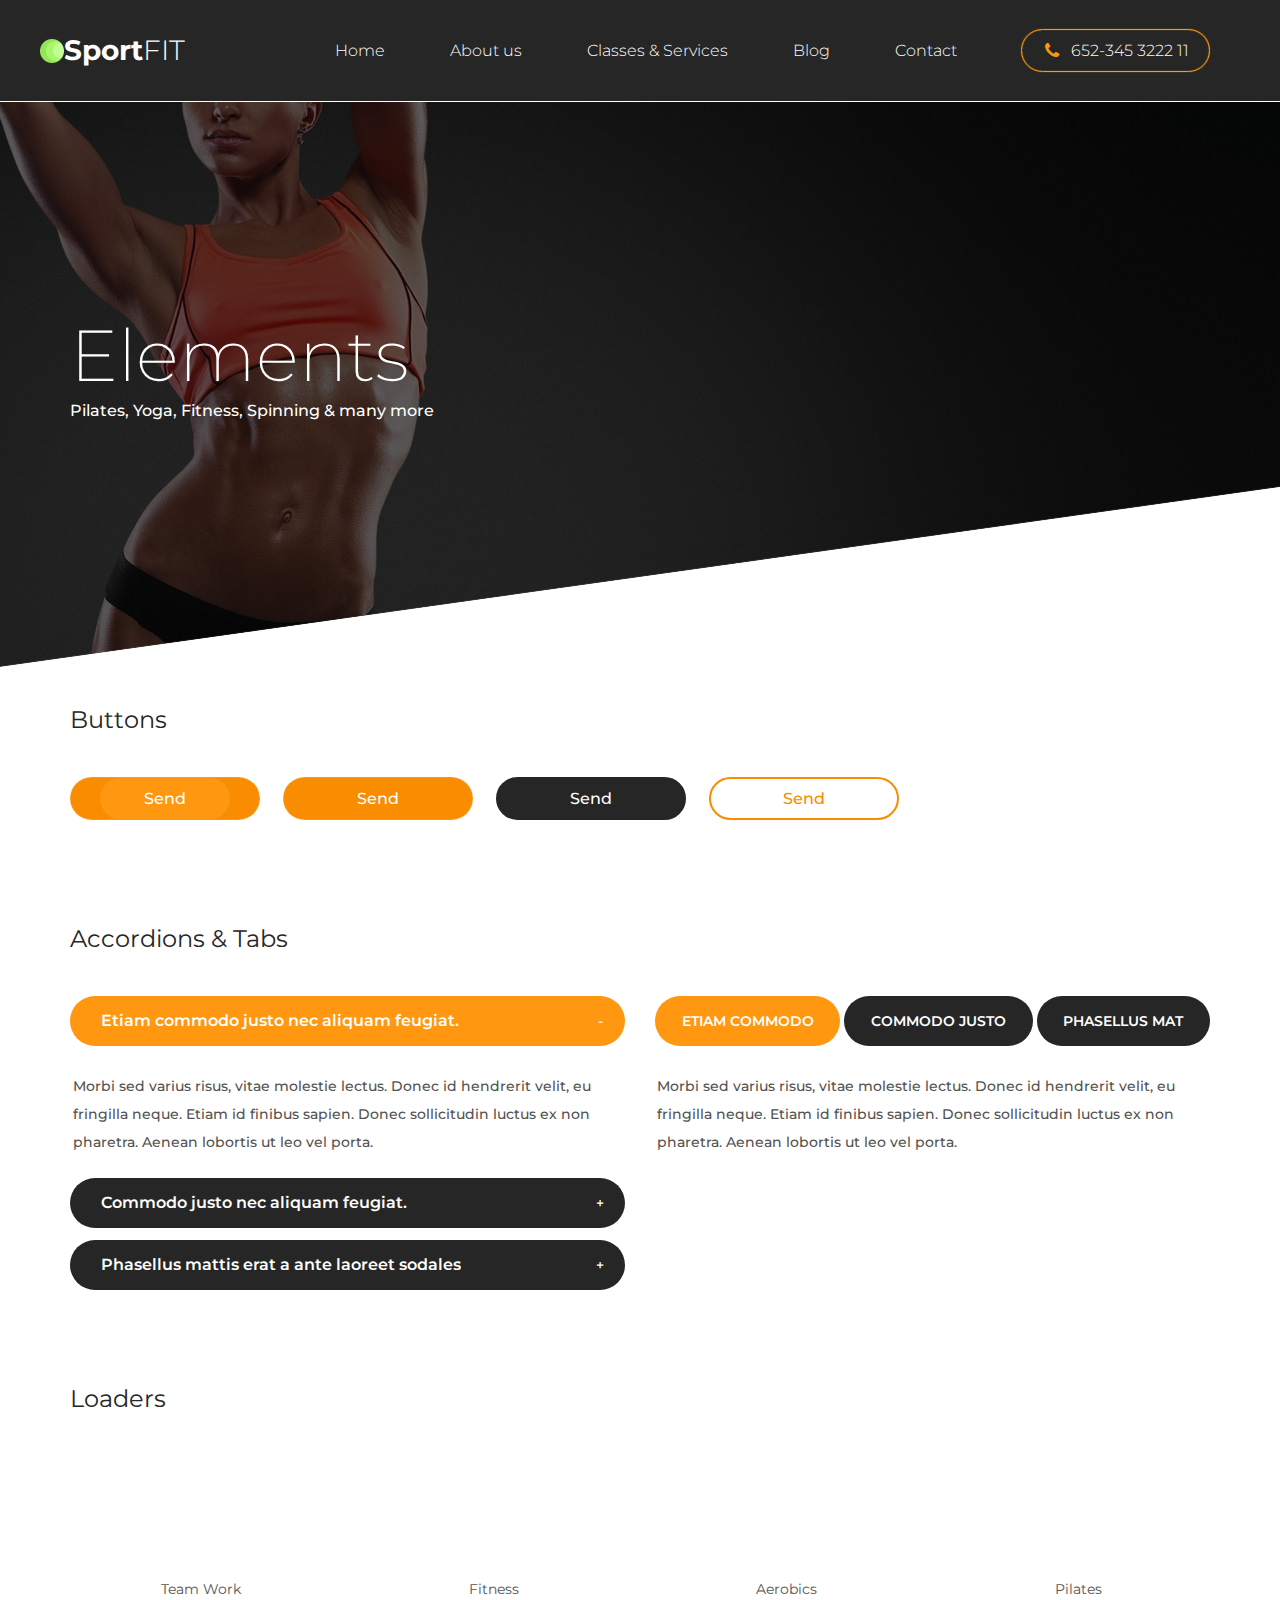
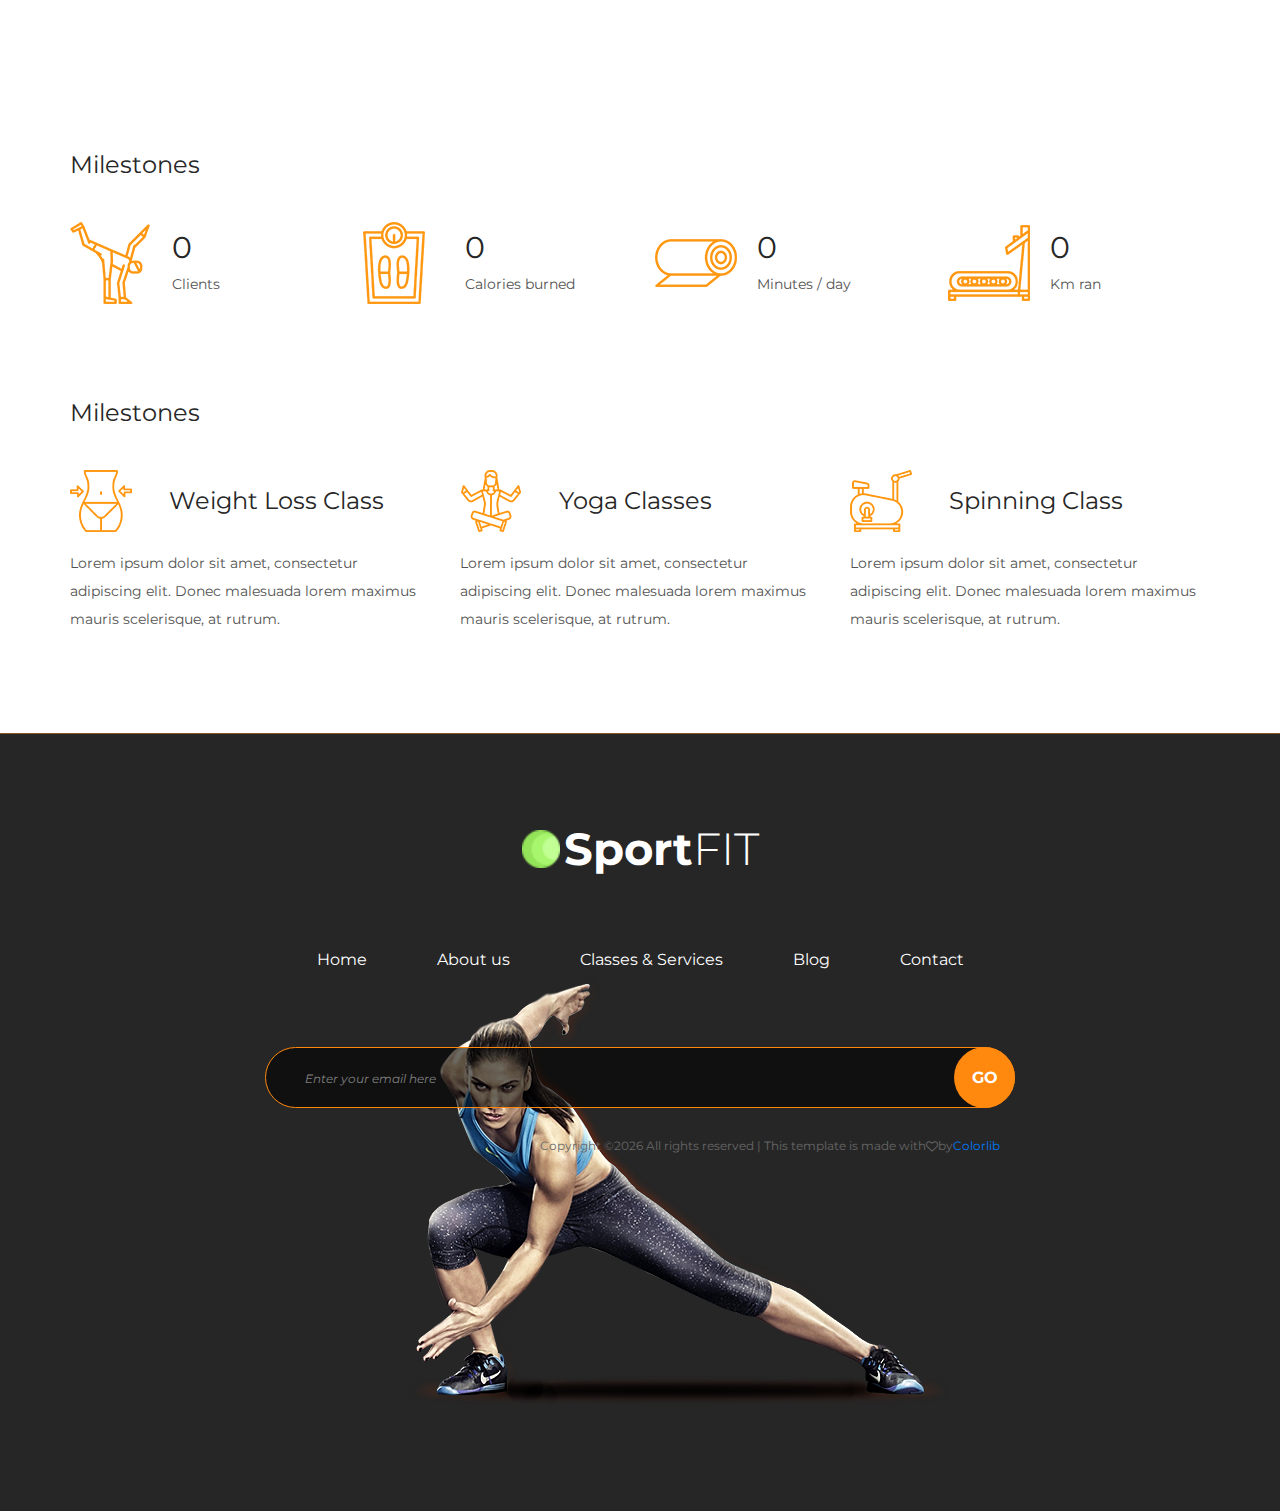
<file: elements.html>
<!DOCTYPE html>
<html lang="en">
<head>
<title>Elements</title>
<meta charset="utf-8">
<meta http-equiv="X-UA-Compatible" content="IE=edge">
<meta name="description" content="SportFIT template project">
<meta name="viewport" content="width=device-width, initial-scale=1">
<link rel="stylesheet" type="text/css" href="styles/bootstrap-4.1.2/bootstrap.min.css">
<link href="plugins/font-awesome-4.7.0/css/font-awesome.min.css" rel="stylesheet" type="text/css">
<link rel="stylesheet" type="text/css" href="styles/elements.css">
<link rel="stylesheet" type="text/css" href="styles/elements_responsive.css">
</head>
<body>

<div class="super_container">
	
	<!-- Header -->

	<header class="header">
		<div class="container">
			<div class="row">
				<div class="col">
					<div class="header_content d-flex flex-row align-items-center justify-content-start trans_400">
						<a href="#">
							<div class="logo d-flex flex-row align-items-center justify-content-start"><img src="images/dot.png" alt=""><div>Sport<span>fit</span></div></div>
						</a>
						<nav class="main_nav">
							<ul class="d-flex flex-row align-items-center justify-content-start">
								<li><a href="index.html">Home</a></li>
								<li><a href="about.html">About us</a></li>
								<li><a href="services.html">Classes & Services</a></li>
								<li><a href="blog.html">Blog</a></li>
								<li><a href="contact.html">Contact</a></li>
							</ul>
						</nav>
						<div class="phone d-flex flex-row align-items-center justify-content-start ml-auto">
							<i class="fa fa-phone" aria-hidden="true"></i>
							<div>652-345 3222 11</div>
						</div>
					</div>
				</div>
			</div>
		</div>
	</header>

	<!-- Hamburger -->
	
	<div class="hamburger_bar trans_400 d-flex flex-row align-items-center justify-content-start">
		<div class="hamburger">
			<div class="menu_toggle d-flex flex-row align-items-center justify-content-start">
				<span>menu</span>
				<div class="hamburger_container">
					<div class="menu_hamburger">
						<div class="line_1 hamburger_lines" style="transform: matrix(1, 0, 0, 1, 0, 0);"></div>
						<div class="line_2 hamburger_lines" style="visibility: inherit; opacity: 1;"></div>
						<div class="line_3 hamburger_lines" style="transform: matrix(1, 0, 0, 1, 0, 0);"></div>
					</div>
				</div>
			</div>
		</div>
	</div>

	<!-- Menu -->

	<div class="menu trans_800">
		<div class="menu_content d-flex flex-column align-items-center justify-content-center text-center">
			<ul>
				<li><a href="index.html">Home</a></li>
				<li><a href="about.html">About us</a></li>
				<li><a href="services.html">Classes & Services</a></li>
				<li><a href="blog.html">Blog</a></li>
				<li><a href="contact.html">Contact</a></li>
			</ul>
		</div>
		<div class="menu_phone d-flex flex-row align-items-center justify-content-start">
			<i class="fa fa-phone" aria-hidden="true"></i>
				<span>652-345 3222 11</span>
		</div>
	</div>

	<!-- Home -->

	<div class="home">
		<div class="background_image" style="background-image:url(images/contact.jpg)"></div>
		<div class="overlay"></div>
		<div class="home_container">
			<div class="container">
				<div class="row">
					<div class="col">
						<div class="home_content">
							<div class="home_title">Elements</div>
							<div class="home_subtitle">Pilates, Yoga, Fitness, Spinning & many more</div>
						</div>
					</div>
				</div>
			</div>
		</div>
	</div>

	<!-- Elements -->

	<div class="elements">
		<div class="container">
			<div class="row">
				<div class="col">
					
					<!-- Buttons -->
					<div class="buttons">
						<div class="elements_title">Buttons</div>
						<div class="buttons_container d-flex flex-row align-items-start justify-content-start flex-wrap">
							<div class="button button_1"><a href="#">Send</a></div>
							<div class="button button_2 trans_200"><a href="#">Send</a></div>
							<div class="button button_3 trans_200"><a href="#">Send</a></div>
							<div class="button button_4"><a href="#">Send</a></div>
						</div>
					</div>

					<!-- Accordions & Tabs -->

					<div class="accordions_and_tabs">
						<div class="elements_title">Accordions & Tabs</div>

						<div class="row accordidons_and_tabs_row">

							<!-- Accordions -->
							<div class="col-lg-6">
								<div class="accordions">
									
									<!-- Accordion -->
									<div class="accordion_container">
										<div class="accordion d-flex flex-row align-items-center active"><div>Etiam commodo justo nec aliquam feugiat.</div></div>
										<div class="accordion_panel">
											<div>
												<p>Morbi sed varius risus, vitae molestie lectus. Donec id hendrerit velit, eu fringilla neque. Etiam id finibus sapien. Donec sollicitudin luctus ex non pharetra. Aenean lobortis ut leo vel porta.</p>
											</div>
										</div>
									</div>
									
									<!-- Accordion -->
									<div class="accordion_container">
										<div class="accordion d-flex flex-row align-items-center"><div>Commodo justo nec aliquam feugiat. </div></div>
										<div class="accordion_panel">
											<div>
												<p>Morbi sed varius risus, vitae molestie lectus. Donec id hendrerit velit, eu fringilla neque. Etiam id finibus sapien. Donec sollicitudin luctus ex non pharetra. Aenean lobortis ut leo vel porta.</p>
											</div>
										</div>
									</div>

									<!-- Accordion -->
									<div class="accordion_container">
										<div class="accordion d-flex flex-row align-items-center"><div>Phasellus mattis erat a ante laoreet sodales</div></div>
										<div class="accordion_panel">
											<div>
												<p>Morbi sed varius risus, vitae molestie lectus. Donec id hendrerit velit, eu fringilla neque. Etiam id finibus sapien. Donec sollicitudin luctus ex non pharetra. Aenean lobortis ut leo vel porta.</p>
											</div>
										</div>
									</div>

								</div>
							</div>

							<!-- Tabs -->
							<div class="col-lg-6 tabs_col">
								<div class="tabs_container">

									<div class="tabs d-flex flex-row align-items-center justify-content-start flex-wrap">
										<div class="tab active">Etiam commodo</div>
										<div class="tab">Commodo justo</div>
										<div class="tab">Phasellus mat</div>
									</div>
									<div class="tab_panels">
										<div class="tab_panel active">
											<div class="tab_panel_content d-flex flex-row align-items-start justify-content-start">
												<div class="tab_text">
													<p>Morbi sed varius risus, vitae molestie lectus. Donec id hendrerit velit, eu fringilla neque. Etiam id finibus sapien. Donec sollicitudin luctus ex non pharetra. Aenean lobortis ut leo vel porta.</p>
												</div>
											</div>
										</div>
										<div class="tab_panel">
											<div class="tab_panel_content">
												<div class="tab_text">
													<p>Morbi sed varius risus, vitae molestie lectus. Donec id hendrerit velit, eu fringilla neque. Etiam id finibus sapien. Donec sollicitudin luctus ex non pharetra. Aenean lobortis ut leo vel porta.</p>
												</div>
											</div>
										</div>
										<div class="tab_panel">
											<div class="tab_panel_content">
												<div class="tab_text">
													<p>Morbi sed varius risus, vitae molestie lectus. Donec id hendrerit velit, eu fringilla neque. Etiam id finibus sapien. Donec sollicitudin luctus ex non pharetra. Aenean lobortis ut leo vel porta.</p>
												</div>
											</div>
										</div>
									</div>

								</div>
							</div>
						</div>
					</div>

					<!-- Loaders -->
					<div class="loaders">
						<div class="elements_title">Loaders</div>
						<div class="row loaders_row">

							<!-- Loader -->
							<div class="col-xl-3 col-md-6 loader_col">
								<!-- Loader -->
								<div class="loader_container text-center">
									<div class="loader text-center" data-perc="1.00"></div>
									<div class="loader_content">
										<div class="loader_title">Team Work</div>
									</div>
								</div>
							</div>

							<!-- Loader -->
							<div class="col-xl-3 col-md-6 loader_col">
								<!-- Loader -->
								<div class="loader_container text-center">
									<div class="loader text-center" data-perc="0.75"></div>
									<div class="loader_content">
										<div class="loader_title">Fitness</div>
									</div>
								</div>
							</div>

							<!-- Loader -->
							<div class="col-xl-3 col-md-6 loader_col">
								<!-- Loader -->
								<div class="loader_container text-center">
									<div class="loader text-center" data-perc="0.90"></div>
									<div class="loader_content">
										<div class="loader_title">Aerobics</div>
									</div>
								</div>
							</div>

							<!-- Loader -->
							<div class="col-xl-3 col-md-6 loader_col">
								<!-- Loader -->
								<div class="loader_container text-center">
									<div class="loader text-center" data-perc="0.60"></div>
									<div class="loader_content">
										<div class="loader_title">Pilates</div>
									</div>
								</div>
							</div>

						</div>
					</div>

					<!-- Milestones -->
					<div class="milestones">
						<div class="elements_title">Milestones</div>
						<div class="row milestones_row">
							
							<!-- Milestone -->
							<div class="col-xl-3 col-md-6 milestone_col">
								<div class="milestone d-flex flex-row align-items-center justify-content-start">
									<div><div class="milestone_icon d-flex flex-column align-items-start justify-content-center"><img src="images/icon_10.png" alt=""></div></div>
									<div class="milestone_content">
										<div class="milestone_counter" data-end-value="1273">0</div>
										<div class="milestone_text">Clients</div>
									</div>
								</div>
							</div>

							<!-- Milestone -->
							<div class="col-xl-3 col-md-6 milestone_col">
								<div class="milestone d-flex flex-row align-items-center justify-content-start">
									<div><div class="milestone_icon d-flex flex-column align-items-start justify-content-center"><img src="images/icon_11.png" alt=""></div></div>
									<div class="milestone_content">
										<div class="milestone_counter" data-end-value="25" data-sign-after="k">0</div>
										<div class="milestone_text">Calories burned</div>
									</div>
								</div>
							</div>

							<!-- Milestone -->
							<div class="col-xl-3 col-md-6 milestone_col">
								<div class="milestone d-flex flex-row align-items-center justify-content-start">
									<div><div class="milestone_icon d-flex flex-column align-items-start justify-content-center"><img src="images/icon_12.png" alt=""></div></div>
									<div class="milestone_content">
										<div class="milestone_counter" data-end-value="30">0</div>
										<div class="milestone_text">Minutes / day</div>
									</div>
									
								</div>
							</div>

							<!-- Milestone -->
							<div class="col-xl-3 col-md-6 milestone_col">
								<div class="milestone d-flex flex-row align-items-center justify-content-start">
									<div><div class="milestone_icon d-flex flex-column align-items-start justify-content-center"><img src="images/icon_13.png" alt=""></div></div>
									<div class="milestone_content">
										<div class="milestone_counter" data-end-value="120" data-sign-after="k">0</div>
										<div class="milestone_text">Km ran</div>
									</div>
								</div>
							</div>

						</div>
					</div>

					<!-- Icon Boxes -->
					<div class="icon_boxes">
						<div class="elements_title">Milestones</div>
						<div class="row services_row">
							
							<!-- Service -->
							<div class="col-xl-4 col-md-6 service_col">
								<div class="service">
									<div class="service_title_container d-flex flex-row align-items-center justify-content-start">
										<div><div class="service_icon"><img src="images/icon_4.png" alt=""></div></div>
										<div class="service_title">Weight Loss Class</div>
									</div>
									<div class="service_text">
										<p>Lorem ipsum dolor sit amet, consectetur adipiscing elit. Donec malesuada lorem maximus mauris scelerisque, at rutrum.</p>
									</div>
								</div>
							</div>

							<!-- Service -->
							<div class="col-xl-4 col-md-6 service_col">
								<div class="service">
									<div class="service_title_container d-flex flex-row align-items-center justify-content-start">
										<div><div class="service_icon"><img src="images/icon_5.png" alt=""></div></div>
										<div class="service_title">Yoga Classes</div>
									</div>
									<div class="service_text">
										<p>Lorem ipsum dolor sit amet, consectetur adipiscing elit. Donec malesuada lorem maximus mauris scelerisque, at rutrum.</p>
									</div>
								</div>
							</div>

							<!-- Service -->
							<div class="col-xl-4 col-md-6 service_col">
								<div class="service">
									<div class="service_title_container d-flex flex-row align-items-center justify-content-start">
										<div><div class="service_icon"><img src="images/icon_6.png" alt=""></div></div>
										<div class="service_title">Spinning Class</div>
									</div>
									<div class="service_text">
										<p>Lorem ipsum dolor sit amet, consectetur adipiscing elit. Donec malesuada lorem maximus mauris scelerisque, at rutrum.</p>
									</div>
								</div>
							</div>
							
						</div>
					</div>
				</div>
			</div>
		</div>
	</div>

	<!-- Footer -->

	<footer class="footer">
		<div class="container">
			<div class="row">
				<div class="col-lg-8 offset-lg-2">
					<div class="footer_container">
						<div class="footer_content">
							<div class="footer_logo">
								<a href="#">
									<div class="logo d-flex flex-row align-items-center justify-content-center"><img src="images/dot.png" alt=""><div>Sport<span>fit</span></div></div>
								</a>
							</div>
							<nav class="footer_nav">
								<ul class="d-flex flex-sm-row flex-column align-items-sm-start align-items-center justify-content-center">
									<li><a href="index.html">Home</a></li>
									<li><a href="about.html">About us</a></li>
									<li><a href="services.html">Classes & Services</a></li>
									<li><a href="blog.html">Blog</a></li>
									<li><a href="contact.html">Contact</a></li>
								</ul>
							</nav>
							<div class="newsletter_container">
								<form action="#" id="newsletter_form" class="newsletter_form">
									<input type="text" class="newsletter_input" placeholder="Enter your email here" required="required">
									<button class="newsletter_button">go</button>
								</form>
							</div>
							<div class="copyright d-flex flex-row align-items-start justify-content-sm-end justify-content-center"><!-- Link back to Colorlib can't be removed. Template is licensed under CC BY 3.0. -->
Copyright &copy;<script>document.write(new Date().getFullYear());</script> All rights reserved | This template is made with <i class="fa fa-heart-o" aria-hidden="true"></i> by <a href="https://colorlib.com" target="_blank">Colorlib</a>
<!-- Link back to Colorlib can't be removed. Template is licensed under CC BY 3.0. --></div>
						</div>
						<div class="footer_image text-center"><img src="images/footer.png" alt=""></div>
					</div>
				</div>
			</div>
		</div>
	</footer>
</div>

<script src="js/jquery-3.2.1.min.js"></script>
<script src="styles/bootstrap-4.1.2/popper.js"></script>
<script src="styles/bootstrap-4.1.2/bootstrap.min.js"></script>
<script src="plugins/greensock/TweenMax.min.js"></script>
<script src="plugins/greensock/TimelineMax.min.js"></script>
<script src="plugins/scrollmagic/ScrollMagic.min.js"></script>
<script src="plugins/greensock/animation.gsap.min.js"></script>
<script src="plugins/greensock/ScrollToPlugin.min.js"></script>
<script src="plugins/easing/easing.js"></script>
<script src="plugins/parallax-js-master/parallax.min.js"></script>
<script src="plugins/progressbar/progressbar.min.js"></script>
<script src="js/elements.js"></script>
</body>
</html>
</file>
<file: styles/elements.css>
@charset "utf-8";
/* CSS Document */

/******************************

[Table of Contents]

1. Fonts
2. Body and some general stuff
3. Header
4. Menu
5. Home
6. Elements
	6.1 Elements - Buttons
	6.2 Elements - Accordions
	6.3 Elements - Tabs
	6.4 Elements - Loaders
	6.5 Elements - Milestones
	6.6 Elements - Icon Boxes
7. Footer


******************************/

/***********
1. Fonts
***********/

@import url('https://fonts.googleapis.com/css?family=Montserrat:200,300,400,500,600,700|Allerta+Stencil');

/*********************************
2. Body and some general stuff
*********************************/

*
{
	margin: 0;
	padding: 0;
	-webkit-font-smoothing: antialiased;
	-webkit-text-shadow: rgba(0,0,0,.01) 0 0 1px;
	text-shadow: rgba(0,0,0,.01) 0 0 1px;
}
body
{
	font-family: 'Montserrat', sans-serif;
	font-size: 14px;
	font-weight: 400;
	background: #FFFFFF;
	color: #a5a5a5;
}
div
{
	display: block;
	position: relative;
	-webkit-box-sizing: border-box;
    -moz-box-sizing: border-box;
    box-sizing: border-box;
}
ul
{
	list-style: none;
	margin-bottom: 0px;
}
p
{
	font-family: 'Montserrat', sans-serif;
	font-size: 14px;
	line-height: 2;
	font-weight: 400;
	color: #535353;
	-webkit-font-smoothing: antialiased;
	-webkit-text-shadow: rgba(0,0,0,.01) 0 0 1px;
	text-shadow: rgba(0,0,0,.01) 0 0 1px;
}
p a
{
	display: inline;
	position: relative;
	color: inherit;
	border-bottom: solid 1px #ffa07f;
	-webkit-transition: all 200ms ease;
	-moz-transition: all 200ms ease;
	-ms-transition: all 200ms ease;
	-o-transition: all 200ms ease;
	transition: all 200ms ease;
}
p:last-of-type
{
	margin-bottom: 0;
}
a
{
	-webkit-transition: all 200ms ease;
	-moz-transition: all 200ms ease;
	-ms-transition: all 200ms ease;
	-o-transition: all 200ms ease;
	transition: all 200ms ease;
}
a, a:hover, a:visited, a:active, a:link
{
	text-decoration: none;
	-webkit-font-smoothing: antialiased;
	-webkit-text-shadow: rgba(0,0,0,.01) 0 0 1px;
	text-shadow: rgba(0,0,0,.01) 0 0 1px;
}
p a:active
{
	position: relative;
	color: #FF6347;
}
p a:hover
{
	color: #FFFFFF;
	background: #ffa07f;
}
p a:hover::after
{
	opacity: 0.2;
}
::selection
{
	background: rgba(249,140,0,0.75);
	color: #FFFFFF;
}
p::selection
{
	
}
h1{font-size: 48px;}
h2{font-size: 36px;}
h3{font-size: 24px;}
h4{font-size: 18px;}
h5{font-size: 14px;}
h1, h2, h3, h4, h5, h6
{
	font-family: 'Montserrat', sans-serif;
	-webkit-font-smoothing: antialiased;
	-webkit-text-shadow: rgba(0,0,0,.01) 0 0 1px;
	text-shadow: rgba(0,0,0,.01) 0 0 1px;
	line-height: 1.2;
}
h1::selection, 
h2::selection, 
h3::selection, 
h4::selection, 
h5::selection, 
h6::selection
{
	
}
.form-control
{
	color: #db5246;
}
section
{
	display: block;
	position: relative;
	box-sizing: border-box;
}
.clear
{
	clear: both;
}
.clearfix::before, .clearfix::after
{
	content: "";
	display: table;
}
.clearfix::after
{
	clear: both;
}
.clearfix
{
	zoom: 1;
}
.float_left
{
	float: left;
}
.float_right
{
	float: right;
}
.trans_200
{
	-webkit-transition: all 200ms ease;
	-moz-transition: all 200ms ease;
	-ms-transition: all 200ms ease;
	-o-transition: all 200ms ease;
	transition: all 200ms ease;
}
.trans_300
{
	-webkit-transition: all 300ms ease;
	-moz-transition: all 300ms ease;
	-ms-transition: all 300ms ease;
	-o-transition: all 300ms ease;
	transition: all 300ms ease;
}
.trans_400
{
	-webkit-transition: all 400ms ease;
	-moz-transition: all 400ms ease;
	-ms-transition: all 400ms ease;
	-o-transition: all 400ms ease;
	transition: all 400ms ease;
}
.trans_500
{
	-webkit-transition: all 500ms ease;
	-moz-transition: all 500ms ease;
	-ms-transition: all 500ms ease;
	-o-transition: all 500ms ease;
	transition: all 500ms ease;
}
.trans_800
{
	-webkit-transition: all 800ms ease;
	-moz-transition: all 800ms ease;
	-ms-transition: all 800ms ease;
	-o-transition: all 800ms ease;
	transition: all 800ms ease;
}
.fill_height
{
	height: 100%;
}
.super_container
{
	width: 100%;
	overflow: hidden;
}
.prlx_parent
{
	overflow: hidden;
}
.prlx
{
	height: 130% !important;
}
.parallax-window
{
    min-height: 400px;
    background: transparent;
}
.parallax_background
{
	position: absolute;
	top: 0;
	left: 0;
	width: 100%;
	height: 100%;
}
.background_image
{
	position: absolute;
	top: 0;
	left: 0;
	width: 100%;
	height: 100%;
	background-repeat: no-repeat;
	background-size: cover;
	background-position: center center;
}
.nopadding
{
	padding: 0px !important;
}
.button
{
	width: 190px;
	height: 43px;
	border-radius: 22px;
	background: #f98c00;
	box-shadow: 0 0 1px 0 #FFFFFF inset, 0 0 1px 0 #FFFFFF;
	text-align: center;
}
.button a
{
	display: block;
	position: relative;
	width: 100%;
	height: 100%;
	line-height: 43px;
	font-size: 16px;
	font-weight: 500;
	color: #fff;
	z-index: 1;
}
.button a::before
{
	position: absolute;
	left: 50%;
	top: 0;
	-webkit-transform: translateX(-50%);
	-moz-transform: translateX(-50%);
	-ms-transform: translateX(-50%);
	-o-transform: translateX(-50%);
	transform: translateX(-50%);
	width: 130px;
	height: 100%;
	content: '';
	background: #ff9711;
	border-radius: 22px;
	z-index: -1;
	-webkit-transition: all 200ms ease;
	-moz-transition: all 200ms ease;
	-ms-transition: all 200ms ease;
	-o-transition: all 200ms ease;
	transition: all 200ms ease;
}
.button:hover a::before
{
	width: 100%;
}
.section_subtitle
{
	font-size: 12px;
	font-weight: 600;
	text-transform: uppercase;
	color: #ff9711;
	line-height: 0.75;
}
.section_title
{
	font-size: 72px;
	font-weight: 400;
	color: #262626;
	line-height: 1.1;
	margin-top: 3px;
}
.section_title span
{
	font-weight: 600;
}
.rating i::before
{
	font-family: 'FontAwesome';
	content: "\f005";
	font-style: normal;
	margin-right: 4px;
	color: #e0cccd;
}
.rating_1 i:first-child::before{color: #fba40e;}
.rating_2 i:first-child::before{color: #fba40e;}
.rating_2 i:nth-child(2)::before{color: #fba40e;}
.rating_3 i:first-child::before{color: #fba40e;}
.rating_3 i:nth-child(2)::before{color: #fba40e;}
.rating_3 i:nth-child(3)::before{color: #fba40e;}
.rating_4 i:first-child::before{color: #fba40e;}
.rating_4 i:nth-child(2)::before{color: #fba40e;}
.rating_4 i:nth-child(3)::before{color: #fba40e;}
.rating_4 i:nth-child(4)::before{color: #fba40e;}
.rating_5 i:first-child::before{color: #fba40e;}
.rating_5 i:nth-child(2)::before{color: #fba40e;}
.rating_5 i:nth-child(3)::before{color: #fba40e;}
.rating_5 i:nth-child(4)::before{color: #fba40e;}
.rating_5 i:nth-child(5)::before{color: #fba40e;}

/*********************************
3. Header
*********************************/

.header
{
	position: fixed;
	top: 0;
	left: 0;
	width: 100%;
	border-bottom: solid 1px #FFFFFF;
	background: #262626;
	z-index: 100;
}
.header_content
{
	width: 100%;
	height: 101px;
}
.header.scrolled .header_content
{
	height: 65px;
}
.logo
{
	left: -30px;
}
.logo > div
{
	font-size: 28.3px;
	line-height: 0.75;
	color: #FFFFFF;
	font-weight: 700;
}
.logo > div span
{
	font-weight: 300;
	text-transform: uppercase;
}
.main_nav
{
	margin-left: 120px;
}
.main_nav ul li:not(:last-of-type)
{
	margin-right: 65px;
}
.main_nav ul li a
{
	font-size: 16px;
	font-weight: 300;
	color: #fff;
}
.main_nav ul li.active a,
.main_nav ul li a:hover
{
	color: #ff9711;
}
.phone
{
	height: 43px;
	padding-left: 23px;
	padding-right: 20px;
	border-radius: 22px;
	border: solid 1px #ff9711;
	box-shadow: 0 0 1px 0 #ff9711 inset, 0 0 1px 0 #ff9711;
}
.phone i
{
	font-size: 18px;
	color: #ff9711;
	margin-right: 12px;
}
.phone > div
{
	font-size: 16px;
	font-weight: 300;
	color: #fff;
}
.hamburger_bar
{
	position: fixed;
	top: 0;
	right: calc((100vw - 690px) / 2 - 15px);
	width: auto;
	height: 101px;
	z-index: 102;
}
.hamburger_bar.scrolled
{
	height: 65px;
}
.hamburger
{
	display: none;
	position: absolute;
	top: 50%;
	-webkit-transform: translateY(-50%);
	-moz-transform: translateY(-50%);
	-ms-transform: translateY(-50%);
	-o-transform: translateY(-50%);
	transform: translateY(-50%);
	right: 0px;
	cursor: pointer;
	padding: 15px;
	z-index: 2;
}
.menu_toggle
{
	display: block;
}
.menu_hamburger
{
	display: block;
	position: relative;
	width: 12px;
	height: 12px;
}
.hamburger_lines
{
	display: block;
	position: absolute;
	left: 0px;
	width: 100%;
	height: 2px;
	background: #F7F7F7;
	-webkit-transition: all 800ms ease;
	-moz-transition: all 800ms ease;
	-ms-transition: all 800ms ease;
	-o-transition: all 800ms ease;
	transition: all 800ms ease;
	transform-origin: center center;
}
.line_1
{
	top: 0px;
}
.line_2
{
	top: 5px;
}
.line_3
{
	top: 10px;
}
.hamburger.active .line_1
{
	transform: translateY(5px) rotate(45deg) !important;
}
.hamburger.active .line_3
{
	transform: translateY(-5px) rotate(-45deg) !important;
}
.hamburger.active .line_2
{
	opacity: 0 !important;
}
.menu_toggle span
{
	display: block;
	position: relative;
	font-size: 16px;
	font-weight: 700;
	line-height: 12px;
	letter-spacing: 1px;
	text-transform: uppercase;
	color: #F7F7F7;
	margin-top: 1px;
}

/*********************************
4. Menu
*********************************/

.menu
{
	position: fixed;
	top: 0;
	left: 0;
	width: 100vw;
	height: 100vh;
	background: rgba(0,0,0,0.85);
	z-index: 101;
	visibility: hidden;
	opacity: 0;
	padding-bottom: 100px;
}
.menu.active
{
	visibility: visible;
	opacity: 1;
}
.menu_content
{
	width: 100%;
	height: 100%;
}
.menu_content ul li:not(:last-child)
{
	margin-bottom: 3px;
}
.menu_content ul li
{
	display: block;
}
.menu_content ul li a
{
	display: block;
	font-size: 24px;
	text-transform: uppercase;
	color: rgba(255,255,255,1);
	font-weight: bold;
	letter-spacing: 0.075em;
}
.menu_content ul:hover li a
{
	color: rgba(255,255,255,0.5);
}
.menu_content ul li a:hover
{
	color: rgba(255,255,255,1);
}
.menu_phone
{
	position: absolute;
	left: 50%;
	-webkit-transform: translateX(-50%);
	-moz-transform: translateX(-50%);
	-ms-transform: translateX(-50%);
	-o-transform: translateX(-50%);
	transform: translateX(-50%);
	bottom: 40px;
	height: 43px;
	padding-left: 23px;
	padding-right: 20px;
	border-radius: 22px;
	border: solid 1px #ff9711;
	box-shadow: 0 0 1px 0 #ff9711 inset, 0 0 1px 0 #ff9711;
}
.menu_phone i
{
	font-size: 18px;
	color: #ff9711;
	margin-right: 12px;
}

/*********************************
5. Home
*********************************/

.home
{
	width: 100%;
	height: 667px;
	overflow: hidden;
}
.overlay
{
	position: absolute;
	left: 0;
	bottom: -270px;
	width: 120%;
	height: 270px;
	background: #FFFFFF;
	transform-origin: top left;
	transform: rotate(-8deg);
	z-index: 1;
	box-shadow: 0 0 1px 0 #FFFFFF inset, 0 0 1px 0 #FFFFFF;
}
.home_container
{
	position: absolute;
	left: 0;
	top: 48.1%;
	width: 100%;
}
.home_title
{
	font-size: 72px;
	font-weight: 200;
	color: #fff;
	line-height: 1.2;
	margin-top: -9px;
}
.home_subtitle
{
	font-size: 16px;
	font-weight: 500;
	color: #fff;
	margin-top: 1px;
}

/*********************************
6. Elements
*********************************/

.elements
{
	background: #FFFFFF;
	padding-top: 44px;
	padding-bottom: 100px;
}
.elements_title
{
	font-size: 24px;
	font-weight: 400;
	color: #262626;
	line-height: 0.75;
}

/*********************************
6.1 Elements - Buttons
*********************************/

.buttons_container
{
	margin-top: 48px;
}
.buttons_container .button
{
	margin-bottom: 10px;
}
.buttons_container .button:not(:last-child)
{
	margin-right: 23px;
}
.button_2 a::before
{
	display: none;
}
.button_2:hover
{
	background: #ff9711;
}
.button_3
{
	background: #262626;
	border: solid 2px #262626;
	box-shadow: none;
}
.button_3 a
{
	line-height: 39px;
}
.button_3 a::before
{
	display: none;
}
.button_3:hover
{
	background: transparent;
}
.button_3:hover a
{
	color: #262626;
}
.button_4
{
	background: transparent;
	border: solid 2px #f98c00;
	box-shadow: none;
}
.button_4 a::before
{
	display: none;
}
.button_4:hover
{
	background: #f98c00;
}
.button_4 a
{
	color: #f98c00;
	line-height: 39px;
}
.button_4:hover a
{
	color: #FFFFFF;
}

/*********************************
6.2 Elements - Accordions
*********************************/

.accordions_and_tabs
{
	margin-top: 100px;
}
.accordidons_and_tabs_row
{
	margin-top: 48px;
}
.accordion_container:not(:last-child)
{
	margin-bottom: 12px;
}
.accordion
{
	height: 50px;
	width: 100%;
	background: #262626;
	padding-left: 31px;
	cursor: pointer;
	color: #FFFFFF;
	font-size: 16px;
	font-weight: 600;
	line-height: 50px;
	border-radius: 25px;
	-webkit-transition: all 200ms ease;
	-moz-transition: all 200ms ease;
	-ms-transition: all 200ms ease;
	-o-transition: all 200ms ease;
	transition: all 200ms ease;
}
.accordion div
{
	max-width: 90%;
	overflow: hidden;
	white-space: nowrap;
}
.accordion::after
{
	display: -webkit-box;
	display: -moz-box;
	display: -ms-flexbox;
	display: -webkit-flex;
	display: flex;
	flex-direction: column;
	justify-content: center;
	align-items: center;
	position: absolute;
	top: 50%;
	-webkit-transform: translateY(-50%);
	-moz-transform: translateY(-50%);
	-ms-transform: translateY(-50%);
	-o-transform: translateY(-50%);
	transform: translateY(-50%);
	right: 0;
	width: 50px;
	height: 100%;
	content: '+';
	font-size: 14px;
	color: #FFFFFF;
	font-weight: 500;
	-webkit-transition: all 200ms ease;
	-moz-transition: all 200ms ease;
	-ms-transition: all 200ms ease;
	-o-transition: all 200ms ease;
	transition: all 200ms ease;
}
.accordion.active
{
	background: #ff9711;
	color: #FFFFFF;
}
.accordion.active::after
{
	content: '-';
	color: #FFFFFF;
}
.accordion_panel
{
	padding-right: 8px;
	max-height: 0px;
	overflow: hidden;
	-webkit-transition: all 500ms ease;
	-moz-transition: all 500ms ease;
	-ms-transition: all 500ms ease;
	-o-transition: all 500ms ease;
	transition: all 500ms ease;
}
.accordion_panel > div
{
	padding-bottom: 10px;
}
.accordion_panel p
{
	font-size: 14px;
	font-weight: 500;
	padding-top: 26px;
	padding-left: 3px;
	color: #535353;
	line-height: 2;
}

/*********************************
6.3 Elements - Tabs
*********************************/

.tab
{
	height: 50px;
	background: #262626;
	font-size: 14px;
	font-weight: 600;
	text-transform: uppercase;
	color: #FFFFFF;
	line-height: 50px;
	text-align: center;
	cursor: pointer;
	flex-grow: 1;
	border-radius: 25px;
	padding-left: 10px;
	padding-right: 10px;
	white-space: nowrap;
	margin-bottom: 9px;
	-webkit-transition: all 200ms ease;
	-moz-transition: all 200ms ease;
	-ms-transition: all 200ms ease;
	-o-transition: all 200ms ease;
	transition: all 200ms ease;
}
.tab:not(:last-child)
{
	margin-right: 4px;
}
.tab.active
{
	background: #ff9711;
}
.tab_panels
{
	padding-left: 2px;
	padding-right: 2px;
	padding-top: 12px;
	padding-bottom: 32px;
}
.tab_panel
{
	display: none !important;
	width: 100%;
	height: 100%;
	-webkit-animation: fadeEffect 1s;
    animation: fadeEffect 1s;
}
/* Fade in tabs */
@-webkit-keyframes fadeEffect {
    from {opacity: 0;}
    to {opacity: 1;}
}

@keyframes fadeEffect {
    from {opacity: 0;}
    to {opacity: 1;}
}
.tab_panel.active
{
	display: block !important;
}
.tab_panel_content p:last-of-type
{
	margin-bottom: 0;
}
.tab_image
{
	width: 166px;
	height: 166px;
	margin-right: 30px;
}
.tab_image img
{
	max-width: 100%;
}
.tab_text
{
	padding-top: 11px;
}
.tab_text p
{
	font-size: 14px;
	font-weight: 500;
	color: #535353;
	line-height: 2;
	-webkit-transform: translateY(-6px);
	-moz-transform: translateY(-6px);
	-ms-transform: translateY(-6px);
	-o-transform: translateY(-6px);
	transform: translateY(-6px);
}

/*********************************
6.4 Elements - Loaders
*********************************/

.loaders
{
	margin-top: 100px;
}
.loaders_row
{
	margin-top: 48px;
}
.loader_container
{
	height: 200px;
}
.loader_container:nth-last-child(n+3)
{
	margin-bottom: 49px;
}
.loader
{
	width: 200px;
	height: 200px;
	margin: 0 auto;
	background: transparent;
}
.loader_content
{
	position: absolute;
	left: 50%;
	bottom: 62px;
	-webkit-transform: translateX(-50%);
	-moz-transform: translateX(-50%);
	-ms-transform: translateX(-50%);
	-o-transform: translateX(-50%);
	transform: translateX(-50%);
	font-size: 18px;
	font-weight: 500;
	color: #232323;
	white-space: nowrap;
	text-align: center;
}
.loader_title
{
	font-size: 14px;
	font-weight: 400;
	color: #535353;
	line-height: 0.75;
	white-space: nowrap;
}
.progressbar-text
{
	top: 45.5% !important;
	font-size: 30px !important;
	font-weight: 400 !important;
	color: #262626 !important;
	line-height: 0.75 !important;
}

/*********************************
6.5 Elements - Milestones
*********************************/

.milestones
{
	margin-top: 100px;
}
.milestones_row
{
	margin-top: 48px;
}
.milestone
{
	width: 100%;
}
.milestone_icon
{
	width: 82px;
	height: 82px;
}
.milestone_icon img
{
	max-width: 100%;
}
.milestone_content
{
	padding-left: 20px;
}
.milestone_counter
{
	font-size: 30px;
	font-weight: 400;
	color: #262626;
	line-height: 0.75;
}
.milestone_text
{
	font-size: 14px;
	color: #535353;
	font-weight: 400;
	margin-top: 19px;
	line-height: 0.75;
	white-space: nowrap;
}

/*********************************
6.6 Elements - Icon Boxes
*********************************/

.icon_boxes
{
	margin-top: 100px;
}
.services_row
{
	margin-top: 48px;
}
.service_col:nth-last-child(n+4)
{
	margin-bottom: 79px;
}
.service_icon
{
	width: 62px;
	height: 62px;
}
.service_icon img
{
	max-width: 100%;
}
.service_title
{
	padding-left: 37px;
	font-size: 24px;
	font-weight: 400;
	color: #262626;
}
.service_text
{
	margin-top: 17px;
}

/*********************************
7. Footer
*********************************/

.footer
{
	display: block;
	width: 100%;
	background: #262626;
	padding-top: 96px;
	border-top: solid 1px #88591d;
	padding-bottom: 105px;
}
.footer_content
{
	padding-bottom: 253px;
	z-index: 1;
}
.footer_logo .logo
{
	display: inline-block;
	left: auto;
}
.footer_logo .logo > div
{
	font-size: 45.07px;
}
.footer_logo .logo img
{
	width: 38px;
	height: 38px;
	margin-right: 4px;
}
.footer_nav
{
	margin-top: 80px;
}
.footer_nav ul li:not(:last-of-type)
{
	margin-right: 70px;
}
.footer_nav ul li a
{
	font-size: 16px;
	font-weight: 400;
	color: #FFFFFF;
	white-space: nowrap;
}
.footer_nav ul li a:hover
{
	color: #ff9711;
}
.newsletter_container
{
	margin-top: 75px;
}
.newsletter_form
{
	display: block;
	width: 100%;
}
.newsletter_input
{
	width: 100%;
	height: 61px;
	background: rgba(0,0,0,0.58);
	border-radius: 31px;
	border: solid 1px #ff880f;
	padding-left: 39px;
	outline: none;
	color: #FFFFFF;
}
.newsletter_input::-webkit-input-placeholder
{
	font-size: 12px !important;
	font-weight: 400 !important;
	font-style: italic;
	color: rgba(255,255,255,0.48) !important;
}
.newsletter_input:-moz-placeholder
{
	font-size: 12px !important;
	font-weight: 400 !important;
	font-style: italic;
	color: rgba(255,255,255,0.48) !important;
}
.newsletter_input::-moz-placeholder
{
	font-size: 12px !important;
	font-weight: 400 !important;
	font-style: italic;
	color: rgba(255,255,255,0.48) !important;
} 
.newsletter_input:-ms-input-placeholder
{ 
	font-size: 12px !important;
	font-weight: 400 !important;
	font-style: italic;
	color: rgba(255,255,255,0.48) !important;
}
.newsletter_input::input-placeholder
{
	font-size: 12px !important;
	font-weight: 400 !important;
	font-style: italic;
	color: rgba(255,255,255,0.48) !important;
}
.newsletter_button
{
	position: absolute;
	top: 0;
	right: 0;
	width: 61px;
	height: 61px;
	border-radius: 50%;
	background: #ff880f;
	border: none;
	outline: none;
	font-size: 16px;
	font-weight: 700;
	color: #FFFFFF;
	text-transform: uppercase;
	cursor: pointer;
}
.copyright
{
	padding-right: 15px;
	font-size: 12px;
	font-weight: 400;
	color: #686868;
	line-height: 0.75;
	margin-top: 33px;
}
.footer_image
{
	position: absolute;
	bottom: 0;
	left: 50%;
	-webkit-transform: translateX(-50%);
	-moz-transform: translateX(-50%);
	-ms-transform: translateX(-50%);
	-o-transform: translateX(-50%);
	transform: translateX(-50%);
	width: 100%;
	padding-left: 78px;
	z-index: 0;
}
.footer_image img
{
	max-width: 100%;
}
</file>
<file: styles/elements_responsive.css>
@charset "utf-8";
/* CSS Document */

/******************************

[Table of Contents]

1. 1600px
2. 1440px
3. 1280px
4. 1199px
5. 1024px
6. 991px
7. 959px
8. 880px
9. 768px
10. 767px
11. 539px
12. 479px
13. 400px

******************************/

/************
1. 1600px
************/

@media only screen and (max-width: 1600px)
{
	
}

/************
2. 1440px
************/

@media only screen and (max-width: 1440px)
{
	
}

/************
3. 1380px
************/

@media only screen and (max-width: 1380px)
{
	
}

/************
3. 1280px
************/

@media only screen and (max-width: 1280px)
{
	
}

/************
4. 1199px
************/

@media only screen and (max-width: 1199px)
{
	.phone
	{
		display: none !important;
	}
	.menu .phone
	{
		display: block !important;
	}
	.logo
	{
		left: auto;
	}
	.main_nav
	{
		margin-left: 90px;
	}
	.loader_col:nth-last-child(n+3)
	{
		margin-bottom: 60px;
	}
	.milestone_col:nth-last-child(n+3)
	{
		margin-bottom: 60px;
	}
	.service_col:nth-last-child(n+4)
	{
		margin-bottom: 0px;
	}
	.service_col:nth-last-child(n+3)
	{
		margin-bottom: 79px;
	}
}

/************
4. 1100px
************/

@media only screen and (max-width: 1100px)
{
	
}

/************
5. 1024px
************/

@media only screen and (max-width: 1024px)
{
	
}

/************
6. 991px
************/

@media only screen and (max-width: 991px)
{
	.hamburger
	{
		display: block;
	}
	.hamburger_bar
	{
		display: block;
	}
	.main_nav
	{
		display: none;
	}
	.tabs_col
	{
		margin-top: 80px;
	}
	.footer_nav ul li:not(:last-of-type)
	{
		margin-right: 40px;
	}
}

/************
7. 959px
************/

@media only screen and (max-width: 959px)
{
	
}

/************
8. 880px
************/

@media only screen and (max-width: 880px)
{
	
}

/************
9. 768px
************/

@media only screen and (max-width: 768px)
{
	
}

/************
10. 767px
************/

@media only screen and (max-width: 767px)
{
	.hamburger_bar
	{
		right: calc((100vw - 510px) / 2 - 15px);
	}
	.home_title
	{
		font-size: 72px;
		margin-top: -4px;
	}
	.home_subtitle
	{
		font-size: 14px;
		margin-top: -4px;
	}
	.loader_col:nth-last-child(n+3)
	{
		margin-bottom: 0px;
	}
	.loader_col:not(:last-child)
	{
		margin-bottom: 60px;
	}
	.milestone_col:nth-last-child(n+3)
	{
		margin-bottom: 0px;
	}
	.milestone_col:not(:last-child)
	{
		margin-bottom: 60px;
	}
	.service_col:nth-last-child(n+3)
	{
		margin-bottom: 0px;
	}
	.service_col:not(:last-child)
	{
		margin-bottom: 79px;
	}
}

/************
11. 575px
************/

@media only screen and (max-width: 575px)
{
	p
	{
		font-size: 13px;
	}
	.home
	{
		height: 70vh;
	}
	.header_content,
	.header.scrolled .header_content
	{
		height: 65px;
	}
	.hamburger_bar
	{
		right: 0px;
		height: 65px;
	}
	.home_title
	{
		font-size: 48px;
	}
	.section_title
	{
		font-size: 48px;
	}
	.text_highlight
	{
		font-size: 15px;
	}
	.google_map
	{
		height: 350px;
	}
	.footer_content
	{
		padding-bottom: 40px;
	}
	.footer_nav ul li:not(:last-of-type)
	{
		margin-right: 0px;
		margin-bottom: 10px;
	}
	.footer_image
	{
		opacity: 0.5;
	}
}

/************
11. 539px
************/

@media only screen and (max-width: 539px)
{
	
}

/************
12. 480px
************/

@media only screen and (max-width: 480px)
{
	
}

/************
13. 479px
************/

@media only screen and (max-width: 479px)
{
	
}

/************
14. 400px
************/

@media only screen and (max-width: 400px)
{
	
}
</file>
